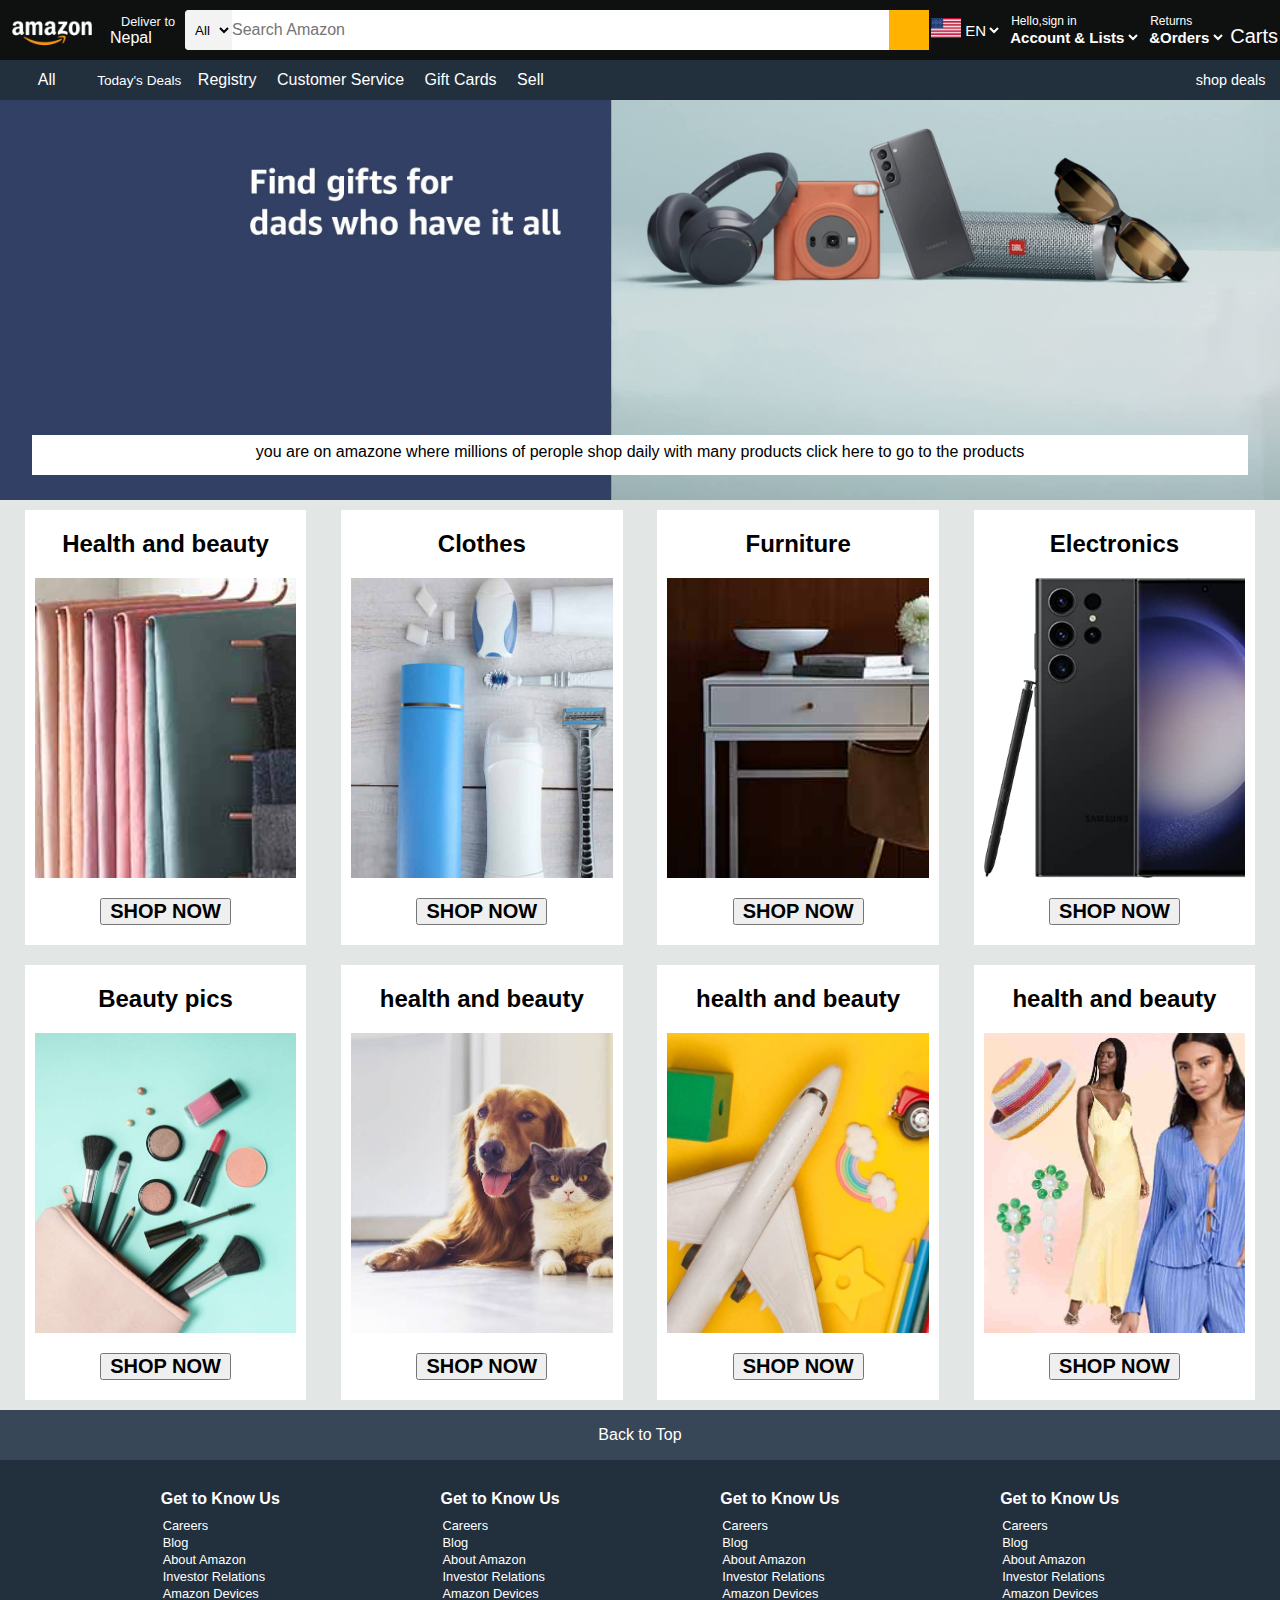
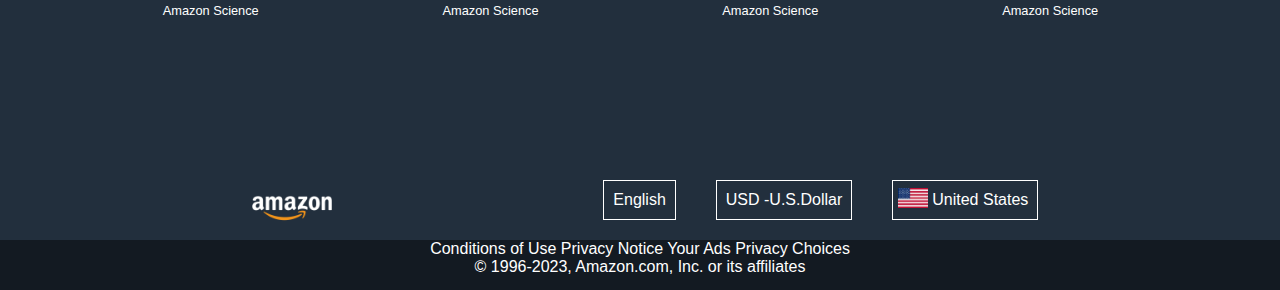
<file: amazone clone/index.html>
<!DOCTYPE html>
<html lang="en">

<head>
    <meta charset="UTF-8">
    <meta name="viewport" content="width=device-width, initial-scale=1.0">
    <title>Amazone</title>
    <link rel="stylesheet" href="https://cdnjs.cloudflare.com/ajax/libs/font-awesome/6.5.1/css/all.min.css"
        integrity="sha512-DTOQO9RWCH3ppGqcWaEA1BIZOC6xxalwEsw9c2QQeAIftl+Vegovlnee1c9QX4TctnWMn13TZye+giMm8e2LwA=="
        crossorigin="anonymous" referrerpolicy="no-referrer" />
    <link rel="stylesheet" href="style.css">
</head>

<body>
    <header>
        <div class="navbar">
            <div class="nav-logo border">
                <div class="logo">

                </div>
            </div>
            <div class="nav-address border">
                <p class="add-first">Deliver to</p>
                <div class="add-icon">
                    <i class="fa-solid fa-location-dot"></i>

                    <p class="add-second">Nepal</p>
                </div>

            </div>
            <div class="nav-search">
                <select class="search-select">
                    <option >All</option>
                </select>
                <input placeholder="Search Amazon" class=search-input>
                <div class="search-icon">
                    <i class="fa-solid fa-magnifying-glass"></i>
                </div> 
            </div>
            <div class="country border">
                <icon class="country-icon">
                    <img src="./img/usa.jpg" alt="usa img">

                </icon>
                <select class="country-name">
                    <option>
                        EN
                    </option>

                </select>
            </div>
            <div class="sign-in border">
                <p class="pfirst">Hello,sign in</p>
                <select class="psecond">
                    <option>
                        Account & Lists
                    </option>
                </select>
            </div>
            <div class="return border">
                <p class="pfirst">Returns</p>
                <select class="psecond">
                    <option>
                        &Orders
                    </option>
                </select>
            </div>
            <div class="cart border">
                <div class="cart-icon">
                    <i class="fa-solid fa-cart-shopping"></i>
                </div>
                <p class="cart-p">Carts</p>
            </div>
        </div>


        <div class="panel">
            <div class="panel-all">
                <i class="fa-solid fa-bars"></i>
                All
            </div>
            <div class="panel-opt">
                <p>Today's Deals</p>
                   </p> Registry</p>
                   </p> Customer Service</p>
                   </p> Gift Cards</p>
                   </p> Sell</p>
            </div>
            <div class="deals">
                <p>
                    shop deals 
                </p>
            </div>
        </div>
    </header>


    <!-- hero -->

    <div class="hero">
      

        <div class="hero-msg">
            <p>you are on amazone where millions of perople shop
                  daily with many products <a>click here to go to the
                     products</a></p>
        </div>
    </div>

    <!-- shop -->

    <div class="shop">
        <div class="box1 box">
           <div class="box-content">
            <h2>Health and beauty</h2>
            <div class="box-img" style="background-image:url('./img/box1_image.jpg');"></div>
            <button>SHOP NOW</button>
           </div>
        </div>
        <div class="box2 box">
            <div class="box-content">
                <h2>Clothes</h2>
                <div class="box-img" style="background-image:url('./img/box2_image.jpg');"></div>
                <button>SHOP NOW</button>
               </div>
        </div>
        <div class="box3 box">
            <div class="box-content">
                <h2>Furniture</h2>
                <div class="box-img" style="background-image:url('./img/box3_image.jpg');"></div>
                <button>SHOP NOW</button>
               </div>
        </div>
        <div class="box4 box">
            <div class="box-content">
                <h2>Electronics</h2>
                <div class="box-img" style="background-image:url('./img/box4_image.jpg');"></div>
                <button>SHOP NOW</button>
               </div>
        </div>

        <div class="box1 box">
            <div class="box-content">
             <h2>Beauty pics</h2>
             <div class="box-img" style="background-image:url('./img/box5_image.jpg');"></div>
             <button>SHOP NOW</button>
            </div>
         </div>
         <div class="box2 box">
             <div class="box-content">
                 <h2>health and beauty</h2>
                 <div class="box-img" style="background-image:url('./img/box6_image.jpg');"></div>
                 <button>SHOP NOW</button>
                </div>
         </div>
         <div class="box3 box">
             <div class="box-content">
                 <h2>health and beauty</h2>
                 <div class="box-img" style="background-image:url('./img/box7_image.jpg');"></div>
                 <button>SHOP NOW</button>
                </div>
         </div>
         <div class="box4 box">
             <div class="box-content">
                 <h2>health and beauty</h2>
                 <div class="box-img" style="background-image:url('./img/box8_image.jpg');"></div>
                 <button>SHOP NOW</button>
                </div>
         </div>
    </div>

    <footer>
        <div class="foot-pan1">
            Back to Top
        </div>

        <div class="foot-pan2">
            <ul>
                <p>Get to Know Us</p>
                   <a>Careers</a>
                   <a>Blog</a>
                   <a>About Amazon</a>
                   <a>Investor Relations</a>
                   <a>Amazon Devices</a>
                   <a>Amazon Science</a>
                  
            </ul>
            <ul>
                <p>Get to Know Us</p>
                   <a>Careers</a>
                   <a>Blog</a>
                   <a>About Amazon</a>
                   <a>Investor Relations</a>
                   <a>Amazon Devices</a>
                   <a>Amazon Science</a>
                  
            </ul>
            <ul>
                <p>Get to Know Us</p>
                   <a>Careers</a>
                   <a>Blog</a>
                   <a>About Amazon</a>
                   <a>Investor Relations</a>
                   <a>Amazon Devices</a>
                   <a>Amazon Science</a>
                  
            </ul>
            <ul>
                <p>Get to Know Us</p>
                   <a>Careers</a>
                   <a>Blog</a>
                   <a>About Amazon</a>
                   <a>Investor Relations</a>
                   <a>Amazon Devices</a>
                   <a>Amazon Science</a>
                  
            </ul>

        </div>
        <div class="line"></div>

        <div class="foot-pan3">
            <div class="btn-logo">

            </div>
            <div class="others">
                <div class="language">
                    <div class="others-logo" >
                        <i class="fa-solid fa-globe"></i>

                    </div>
                    <p style="padding:4px" >English</p>
                </div>
                <div class="language">
                    <div class="currency-logo">
                        <i class="fa-solid fa-dollar-sign"></i>
                    </div>
                    <p style="padding:4px">USD -U.S.Dollar</p>
                </div>
                <div class="language">
                    <icon class="country-icon">
                        <img src="./img/usa.jpg" alt="usa img">
    
                    </icon>
                    <p style="padding:4px">United States</p>
                </div>
               
                
            </div>
        </div>
        <div class="footer-pan4">
            <p>Conditions of Use   Privacy Notice Your Ads Privacy Choices
              </p>
              <p>  © 1996-2023, Amazon.com, Inc. or its affiliates</p>
        </div>
    </footer>

</body>

</html>
</file>
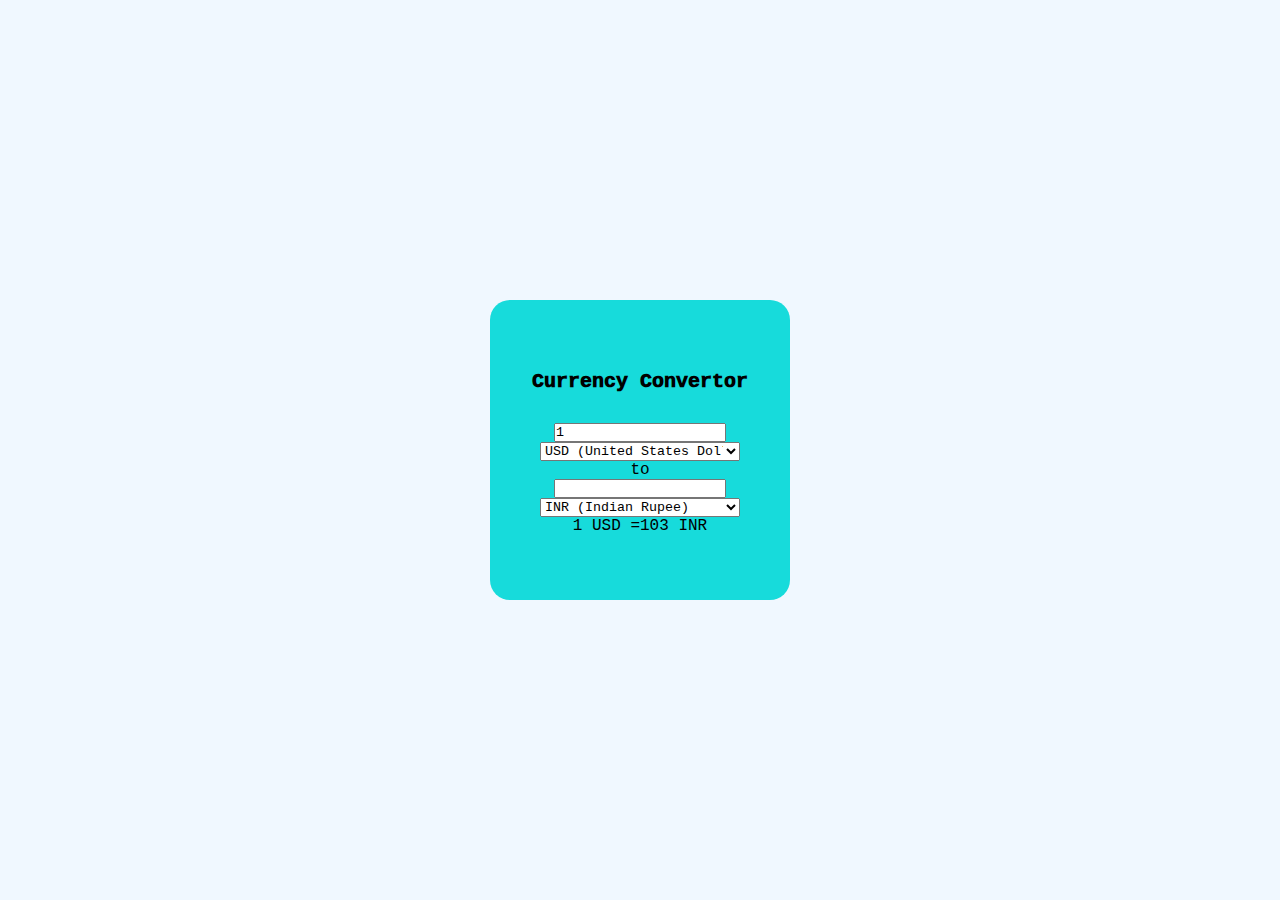
<file: currency/index.html>
<!DOCTYPE html>
<html lang="en">
<head>
    <meta charset="UTF-8">
    <meta name="viewport" content="width=device-width, initial-scale=1.0">
    <title>CUrrenty</title>
    <link rel="stylesheet" href="style.css">
    <script src="scripts.js"></script>
</head>
<body>
    <main>
        <section>
            <div class="convertor">
                <h1>Currency Convertor</h1>
                <div class="input-container">
                    <input type="number" value="1" min="1" class="amount">
                    <select class="fromCurrency">
                       
                    </select>
                </div>
                <div class="arrow">to</div>
                <div class="input-container">
                    <input type="number"  class="convertedAmount">
                    <select class="toCurrency">
                    
                    </select>
                </div>
                <div class="result"> 1 USD =103 INR</div>

            </div>
        </section>
    </main>
    
</body>
</html>
</file>
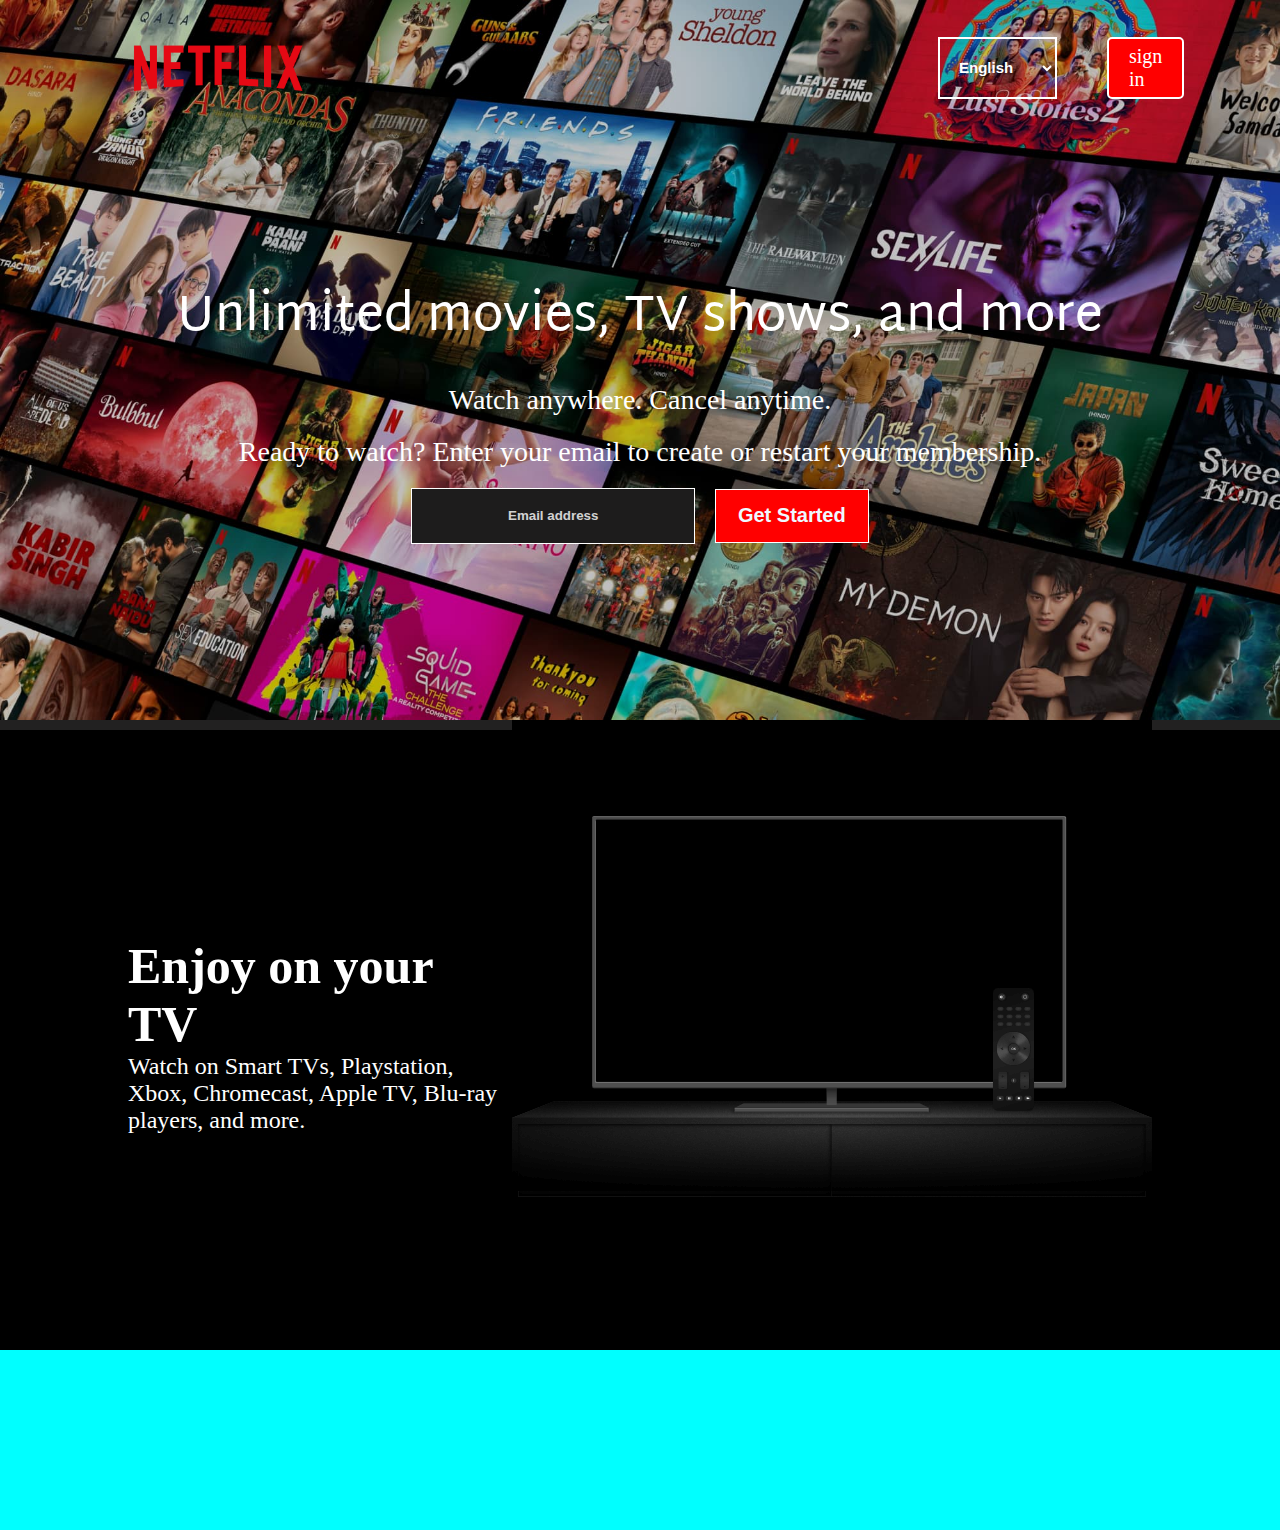
<file: netflix clone/index.html>
<!DOCTYPE html>
<html lang="en">
<head>
    <meta charset="UTF-8">
    <meta name="viewport" content="width=device-width, initial-scale=1.0">
    <title>Netflix Nepal -WatchTV shows Online</title>
    <link rel="stylesheet" href="style.css">

</head>
<body>
   
   <div class="main">
        <nav>
            <img src="./img/logo.png">
            <div class="buttons">
                <select>
                    <option>English</option>
                    <option>grammer</option>
                </select>
               
                <div class="btn">sign in</div>
            </div>

        </nav>
        <div class="middle-content">
         
            <p2> Unlimited movies, TV shows, and more </p2>
            <span>Watch anywhere. Cancel anytime.</span>
            <span>Ready to watch? Enter your email to create or restart your membership.</span>


          <div class="input">
            <input type="text" placeholder="Email address">
            <button>Get Started</button>
          </div>
            
        </div>
       

        <div class="seperation"></div>

    </div>
    <section>
        <div class="first">
            <div class="content">
                <p>Enjoy on your TV</p>
                <p>Watch on Smart TVs, Playstation, Xbox, Chromecast, Apple TV, Blu-ray players, and more.</p>

            </div>
            <div class="img">
                <img src="./img/img1.png">
                <vedio src="https://assets.nflxext.com/ffe/siteui/acquisition/ourStory/fuji/desktop/video-tv-0819.m4v" ></vedio>
            </div>
           

        </div>
    </section>
    <div class="vedio">
        <vedio src="./vedios/video-tv-0819.m4v"></vedio>
    </div>
   
   
       
   
    
</body>
</html>
</file>
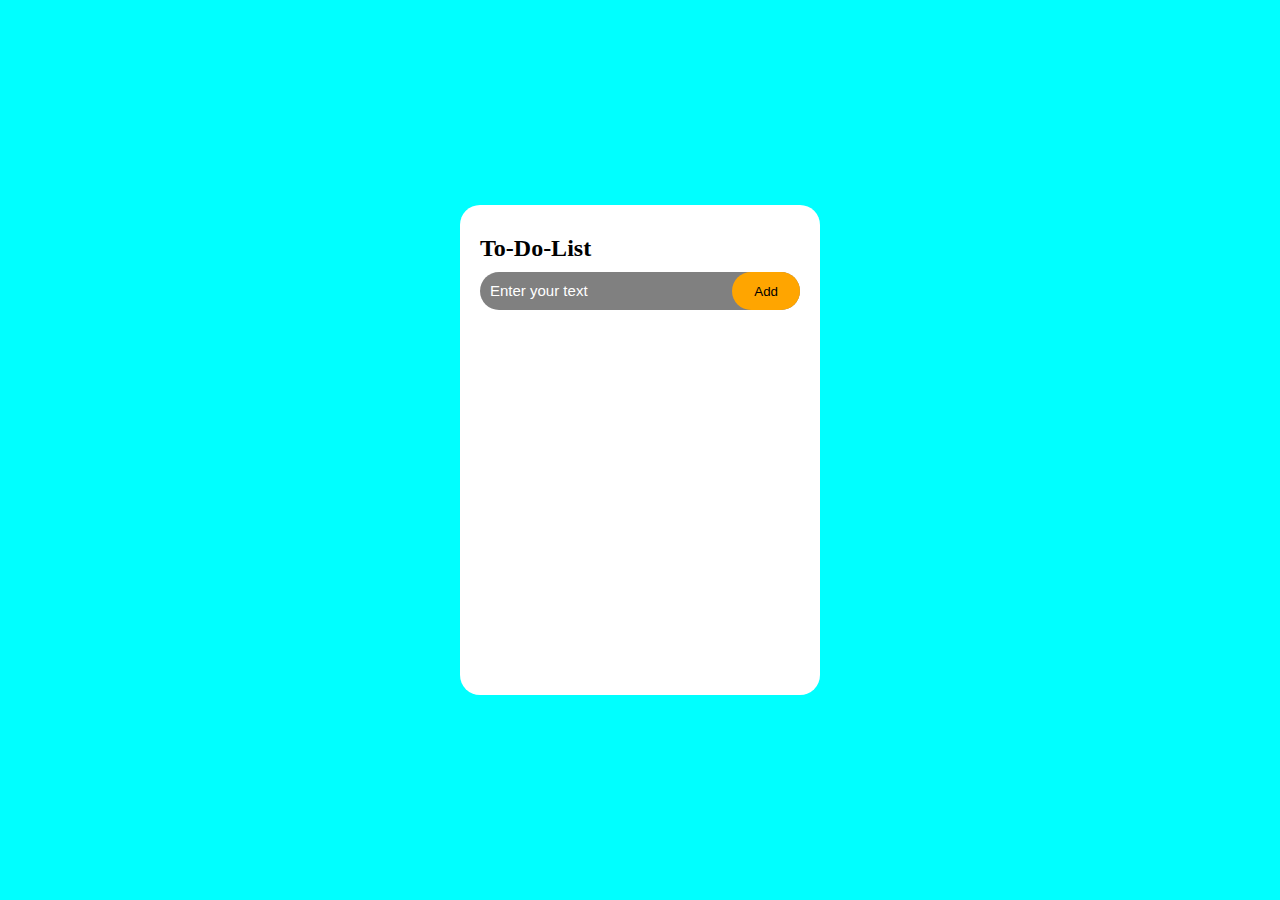
<file: notes/index.html>
<!DOCTYPE html>
<html lang="en">
<head>
    <meta charset="UTF-8">
    <meta name="viewport" content="width=device-width, initial-scale=1.0">
    <link rel="stylesheet" href="style.css">
    <title>Notes</title>
</head>
<body>
    <div class="container">
        <p>To-Do-List</p>
        <div class="textbox">
            <input placeholder="Enter your text" id="input-box">
            <button onclick="addTask()">Add</button>
        </div>
        <ul id="list-container">
            <li class="checked">Task 1</li>
           

        </ul>
    </div>
    
</body>
<script   src='script.js'>
  
    </script>
</html>
</file>
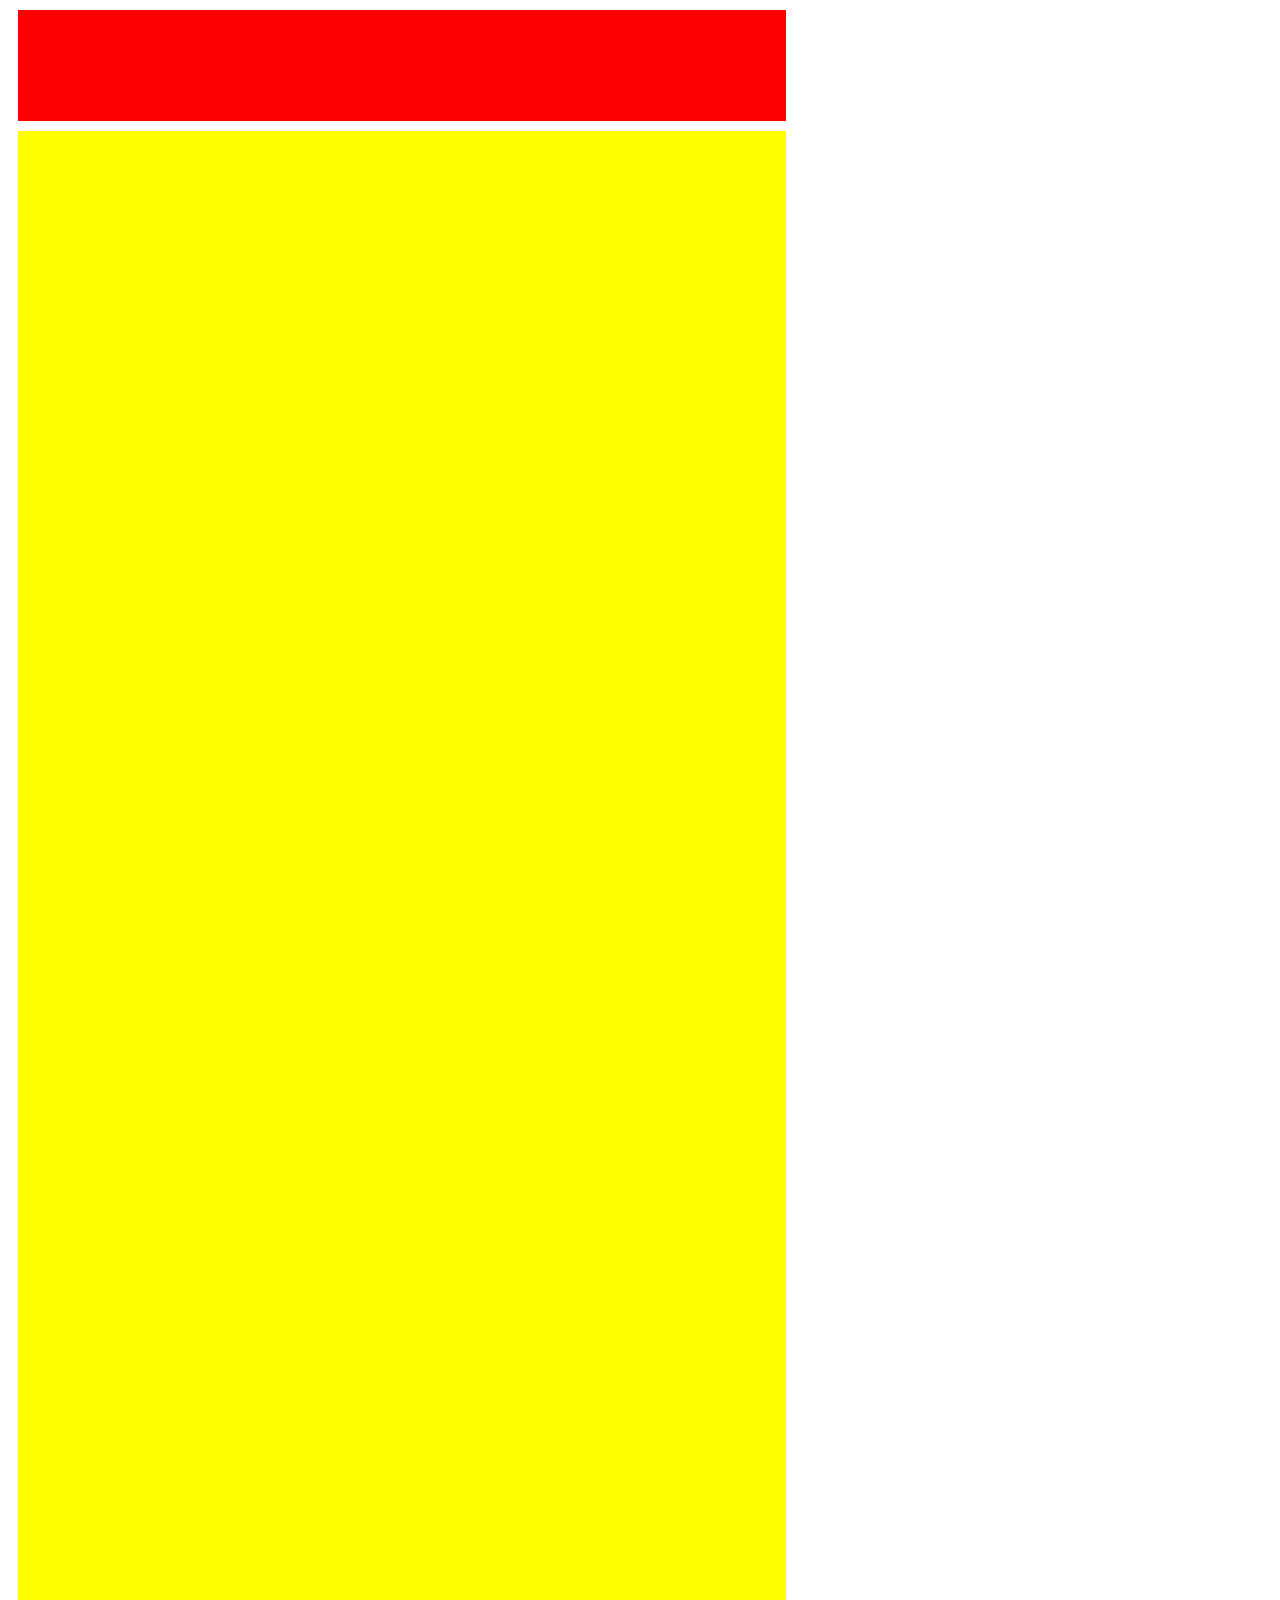
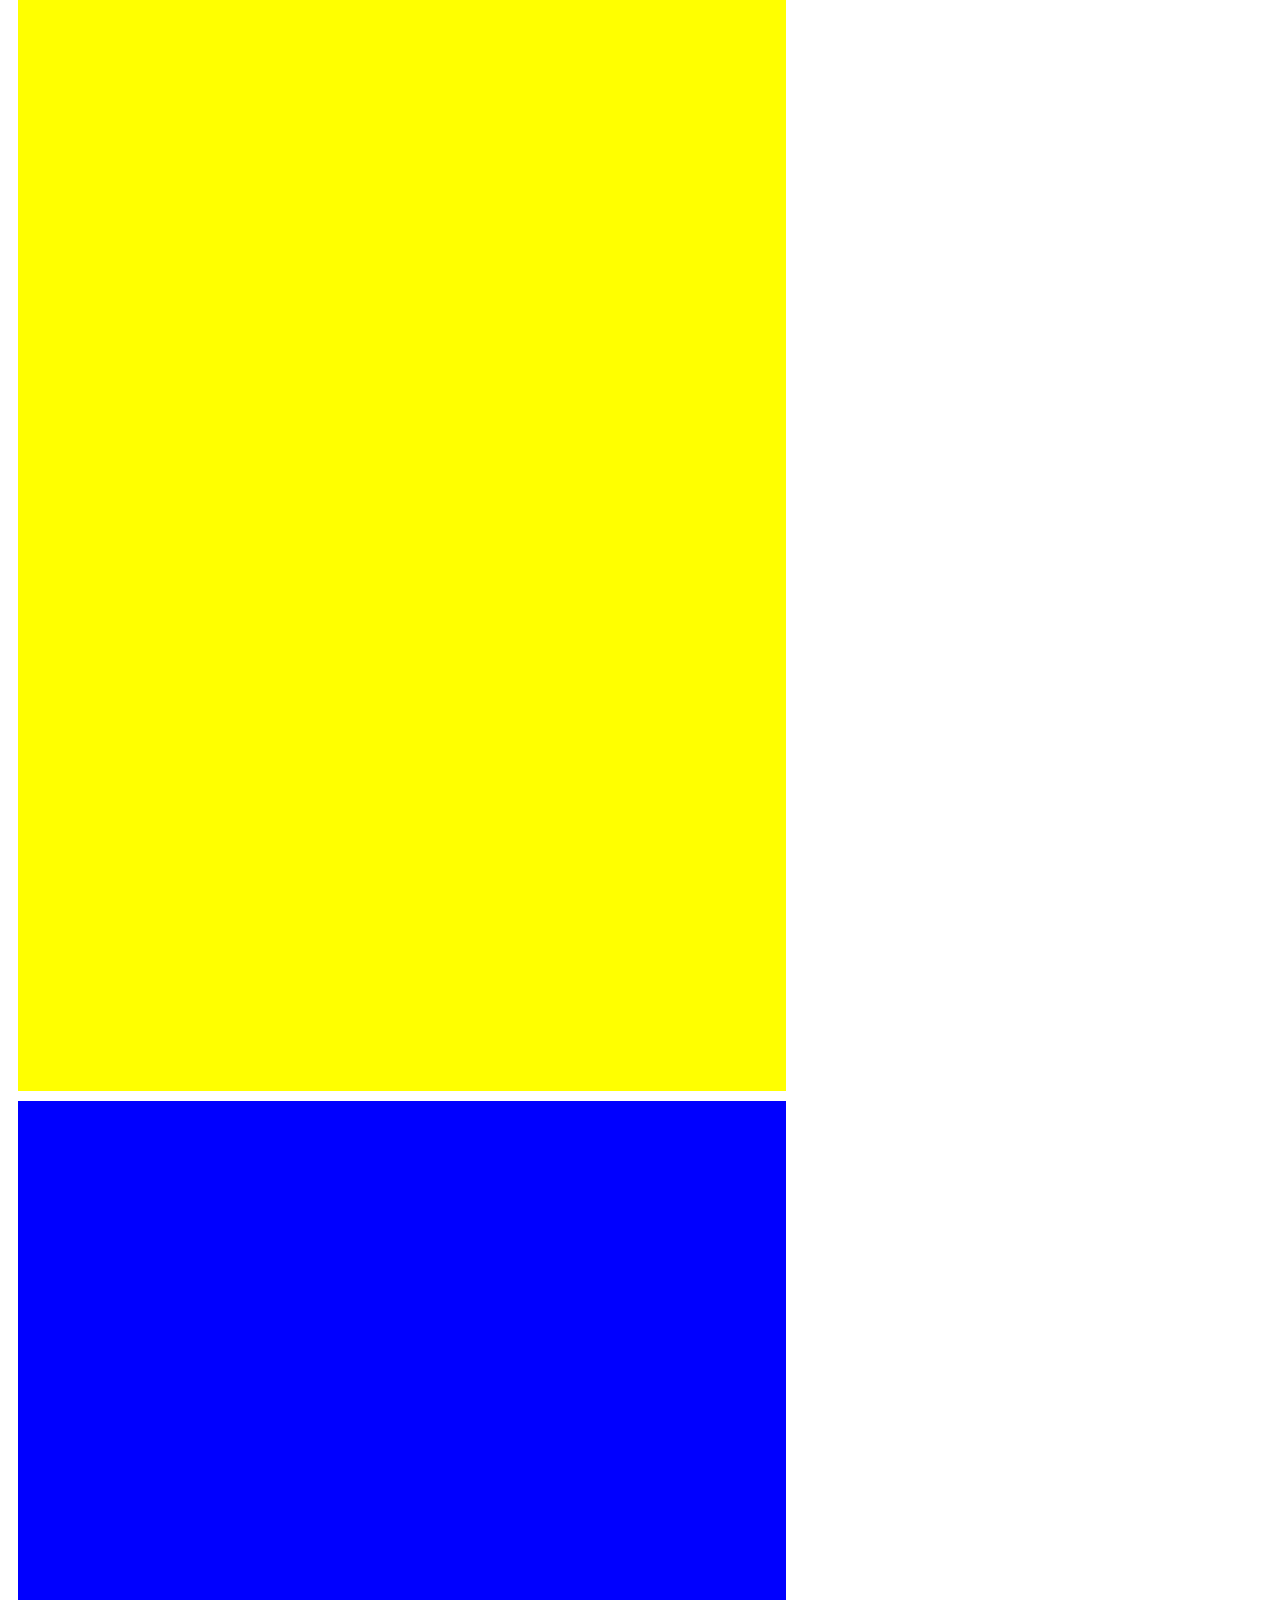
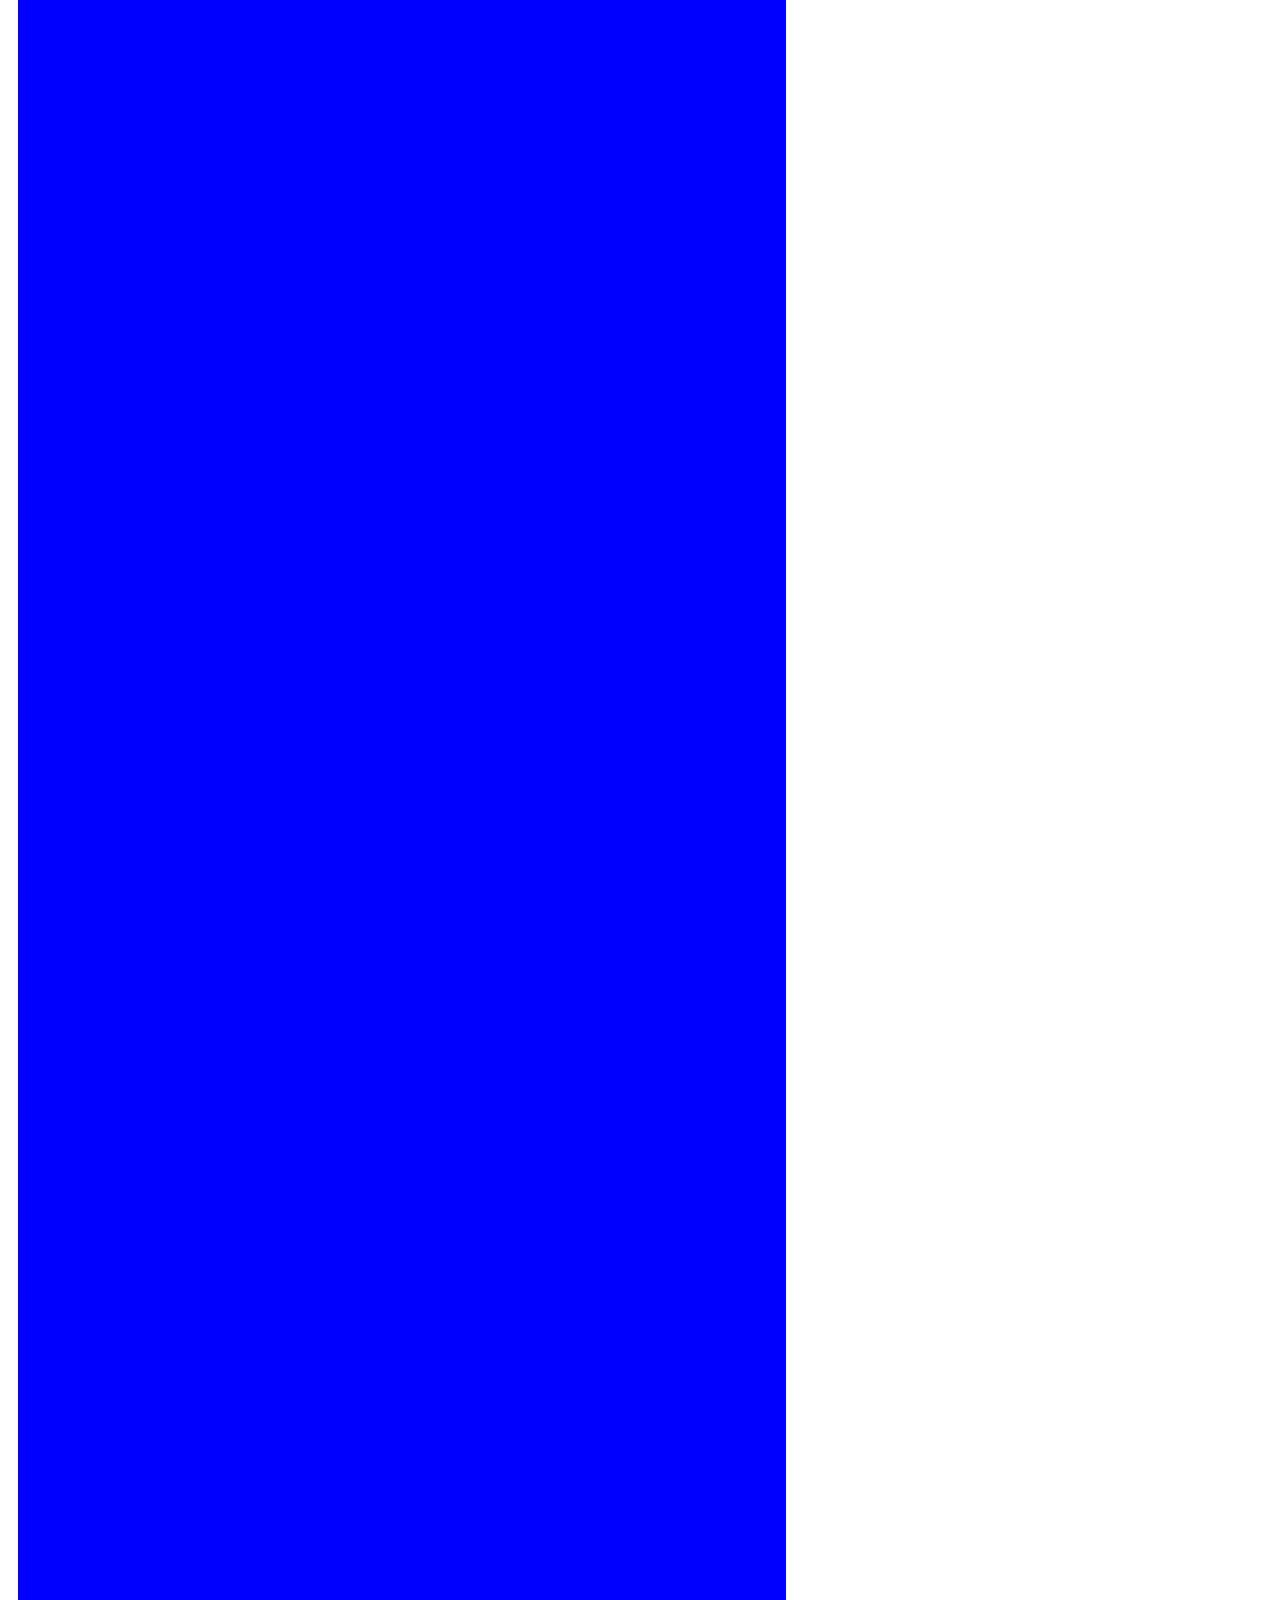
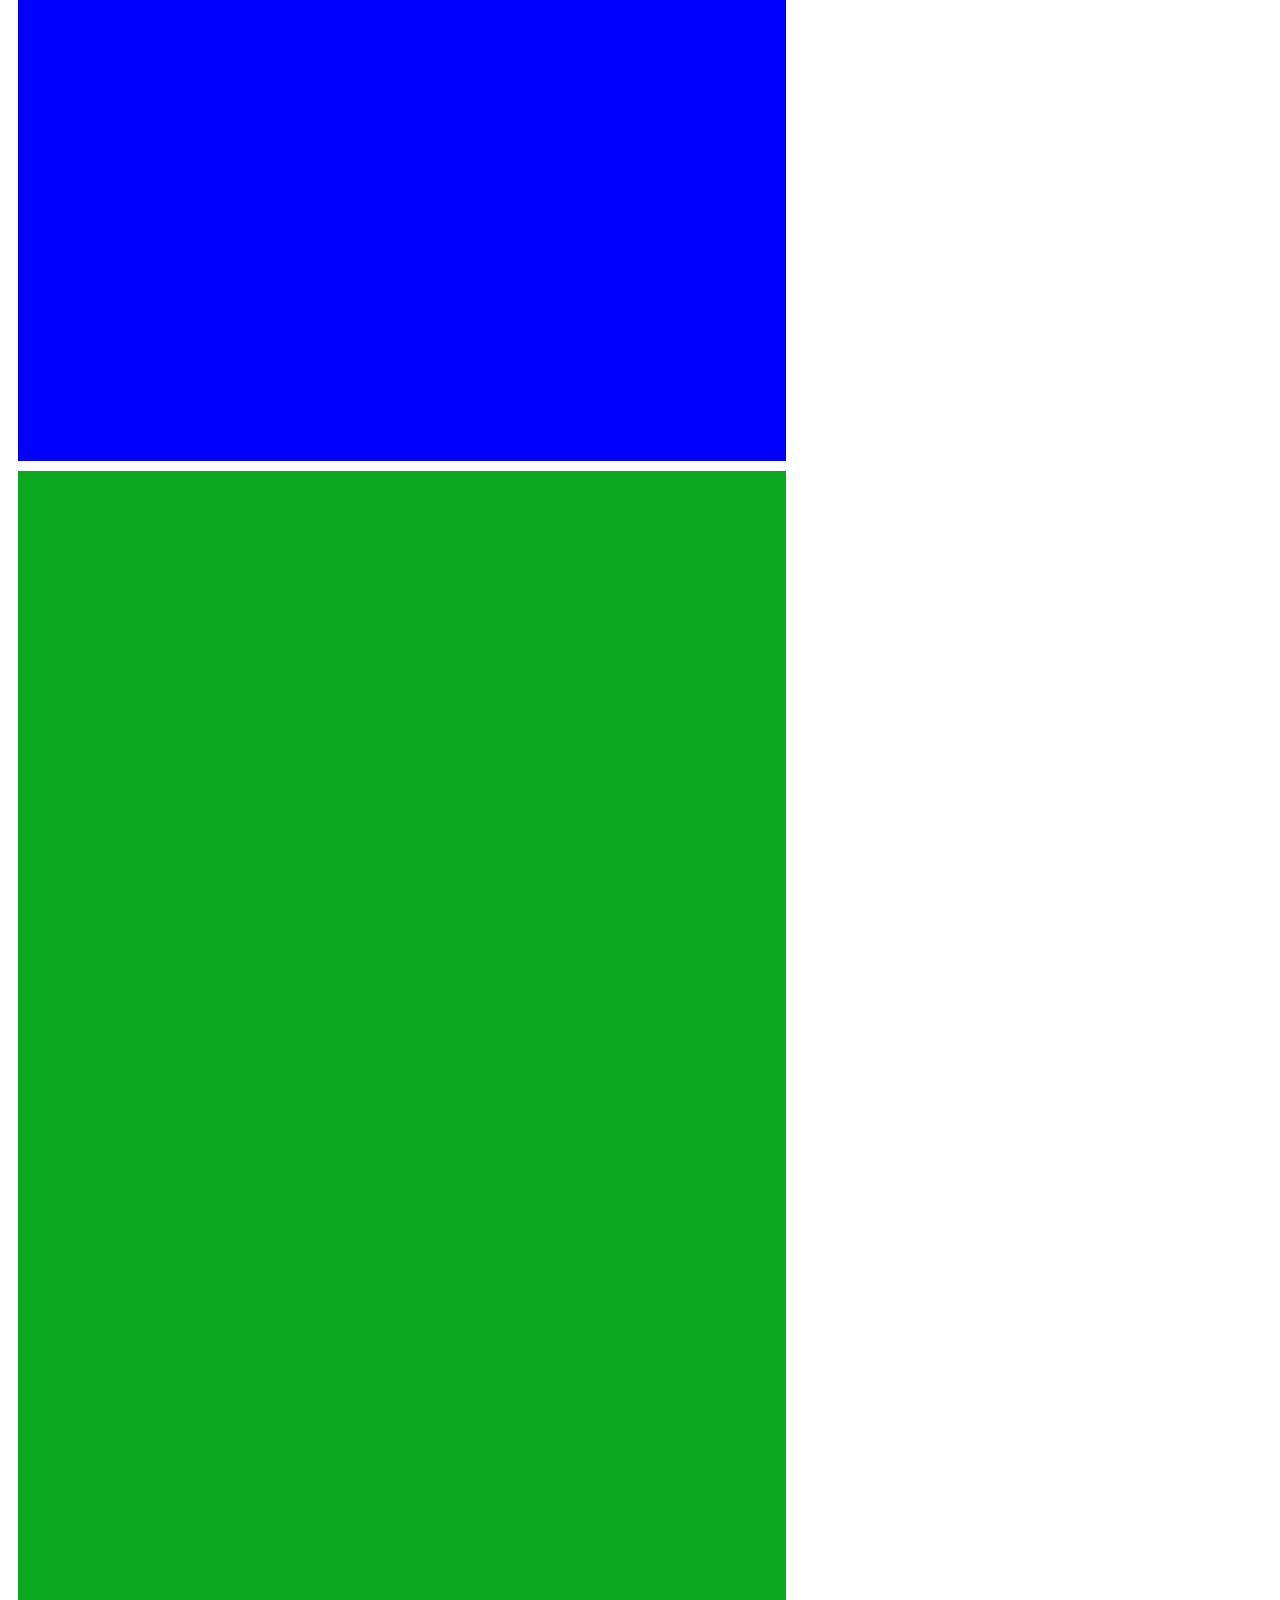
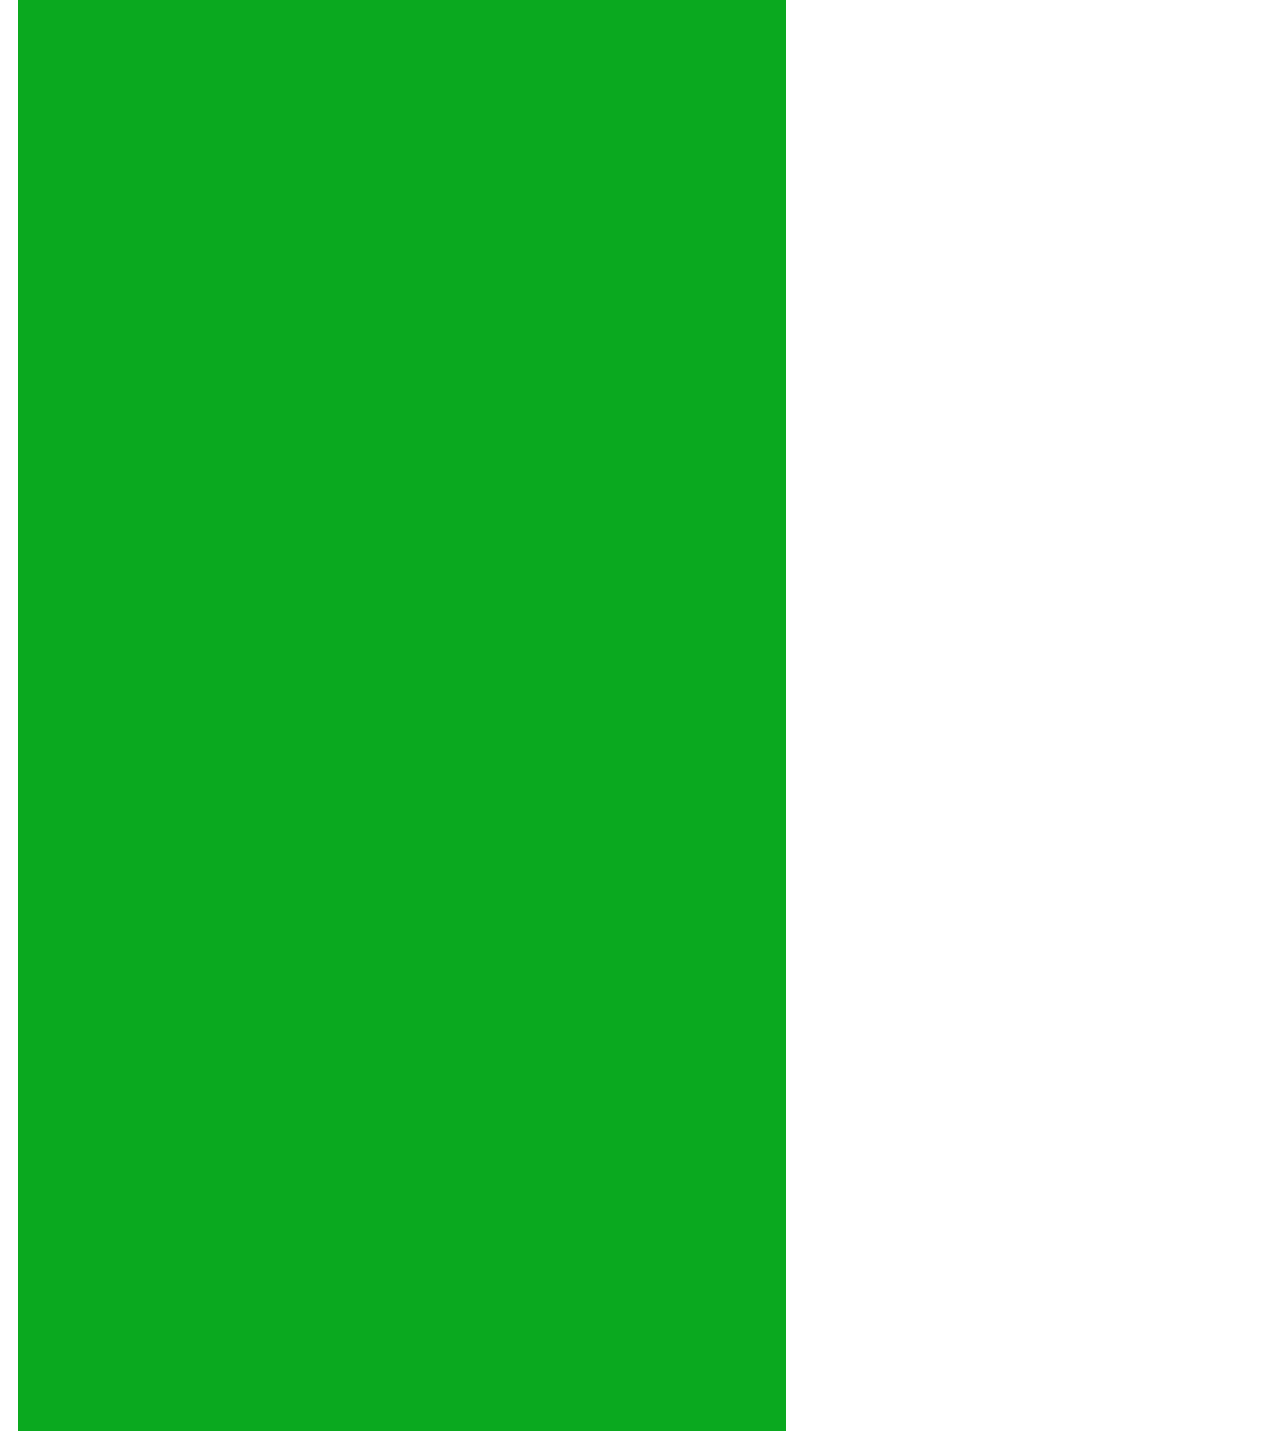
<file: prac/position.html>
<!DOCTYPE html>
<html lang="en">
    <style>
        .box{
            border:2p solid black;
            margin: 10px;
            height:200vw;
            width:60vw;
            background-color: aliceblue;
        }
        .box1{
            background-color: red;
            position: sticky;
            height: 111px;
            top:0px;
         
        }
        .box2{
            background-color: yellow;
          
        }
        .box3{
            background-color: blue;
        }
        .box4{
            background-color: rgb(10, 169, 31);
            /* position: absolute;
            top:0px */
        }
        /* .parent{
            position: absolute;
            margin:20px;
            padding: 20px;
            border: 2px solid black;
        } */
    </style>
<head>
    <meta charset="UTF-8">
    <meta name="viewport" content="width=device-width, initial-scale=1.0">
    <title>Document</title>
</head>
<body>
    <div class="parent">
        <div class="box box1"></div>
        <div class="box box2"></div>
        <div class="box box3"></div>
        <div class="box box4"></div>
    </div>
   
    
</body>
</html>
</file>
<file: amazone clone/style.css>
*{
    padding: 0;
    margin:0;
    font-family: Arial;
    border:border-box; 
}
.navbar{
    height:60px;
    background-color: #0f1111;
    color:white;
    display: flex;
    align-items: center;
    justify-content: space-evenly;
 

}


.nav-logo{
    height:50px;
    width:100px;
}
.logo{
    background-image: url('./img/amazon_logo.png');
    background-size: cover;
    height:50px;
    width:100px;
}

.border{
    border: 2px solid transparent;
}
.border:hover{
    border:2px solid white;
    /* margin:10px; */
    /* padding: 5px; */
}
/* box2 */
.add-first{
    color: aliceblue;
    width:60px;
    font-size: 0.8rem;
    margin-left: 15px;
}
.add-second{
    font-size: 1rem;
    margin-left: 4px;
}
.add-icon{
    display: flex;

}

/* search */
.nav-search{
    background-color: aqua;
    display: flex;
    margin-left: 2px;
    width:780px;
    height:40px;
    border-radius: 4px;
    justify-content: space-evenly;
}
.nav-search:hover{
    border: 2px solid orange;
}

.search-select{
 
    border-top-left-radius: 4px;
    border-bottom-left-radius: 4px;
    background-color: #f3f3f3;
    padding:6px;
    text-align: center;
    border:none;
}
.search-input{
    width: 100%;
    border:none;
    font-size: 1rem;


}
.search-icon{
    width:45px;
    /* text-align: center; */
    display:flex;
    justify-content: center;
    align-items: center;
    font-size:1.2rem;
    background-color: rgb(255, 178, 0);
    color: #0f1111;
}

.country{
    display: flex;
}
.country-icon img{
    width:30px;
    height:20px;
}
.country-name{
    font-size: 15px;
    background-color: transparent;
    color: white;
    border: none;
}
.sign-in{
    /* display: flex; */
    align-items: center;
}
.pfirst{
    font-size:12px;
    padding-left: 5px;
}
.psecond{
    font-size: 15px;
    border:none;
  font-weight: 700;
    color: white;
    background-color: transparent;
}

.cart{
    display: flex;
}
.cart-icon{
    font-size: 30px;
}
.cart-p{
    text-align:center;
    margin-top: 13px;
    font-size: 20px;
}


/* second header */

.panel{
    color: white;
    height:40px;
    display: flex;
    background-color: #222f3d;
    align-items: center;
    justify-content: space-evenly;
}
.panel-all{
    width:5%;
    /* background-color: #f3f3f3; */
    text-align: center;
}
.panel-opt p{
    display:inline;
    margin:4px;
    font-size: 0.85rem;
    
}
.panel-opt{
    width:85%;
    /* background-color: aqua; */

}
.deals{
    font-size:0.9rem ;
}




/* hero section */

.hero{
    background-image: url(./img/hero_image.jpg);
    background-size: cover;
    height:400px;
    display: flex;
    /* color: blue; */
    align-items: end;
    text-align: center;
    justify-content: center;

}
.hero-msg{
    /* color:white; */
    display: flex;
    height:40px;
    text-align: center;
    justify-content: center;
    width:95%;
    font-size: 0.85rem;
    background-color: white;
    margin-bottom: 25px;

}
.hero-msg p{
    font-size: 1rem;;
    text-align: center;padding-top: 8px;
    justify-content: center;

}

/* box */

.shop{
    display: flex;
    flex-wrap: wrap;
    justify-content: space-evenly;
    background-color: #e2e7e6;
    /* width:100%; */
    /* text-align: center; */
}
.box{
    /* border:2px solid black; */
    background-color: white;
    justify-content: space-evenly;
     text-align: center;
    height:400px;
    width:22%;
    margin:10px;
    padding:20px 0px 15px;

}
.box-img{
    height:300px;
    margin-top:20px;
    margin-bottom:20px;
 
    background-size: cover;
}
.box-content{
  
    margin-left: 10px;
    margin-right:10px;
}
.box button{
    width:50%;
    font-weight: 700;
    font-size: 20px;
}

.foot-pan1{
    background-color: #374758;
    color: white;
    height:50px;
    display: flex;
    align-items: center;
    justify-content: center;
    font-size: 1rem;
}

.foot-pan2{
    background-color: #222f3d;
    height:300px;
    color: white;
    display: flex;
    justify-content: space-evenly;
}
.foot-pan2 ul p{
    margin-bottom: 10px;
    margin-top: 30px;
    font-weight: 600;
}
.foot-pan2 ul a{
    display: block;
    font-size: 0.8rem;
    margin:2px;
}

.line{
    background-color: white;
    height:0.4px;
}

.foot-pan3{
    background-color: #222f3d;
    height:80px;
    width:100%;
    display: flex;
    justify-content: space-evenly;
}
.btn-logo{
    background-image: url('./img/amazon_logo.png');
    background-size: cover;
    height:50px;
    width:100px;
    margin: 20px;
}
.others{
    display: flex;
 
  
  
}
.language{
    display: flex;
    margin:20px;
    border:1px solid white;
    align-items: center;
    color: white;
    padding:5px;
}
.footer-pan4{
    height:50px;
    background-color: #131A22;
    color: white;
    text-align: center;
    justify-content: center;
}
</file>
<file: currency/style.css>
*{
    margin:0;
    padding:0;
    box-sizing:border-box;
    font-family: 'Courier New', Courier, monospace;

}
body{
    display: flex;
    justify-content: center;
    align-items: center;
    height: 100vh;
    background-color: aliceblue;
}


.convertor{
    background-color: rgb(23, 219, 219);
    border-radius: 20px;
    padding: 20px;
    height:300px;
    width:300px;
    text-align: center;
   
}
.convertor h1{
    font-size: 20px;
    font-weight: 1000;
    padding-top: 50px;
    padding-bottom: 30px;
}

.toCurrency, .fromCurrency{
    width:200px;
}
</file>
<file: netflix clone/style.css>
@import url('https://fonts.googleapis.com/css2?family=Martel+Sans:wght@900&display=swap');

* {
    margin: 0;
    padding: 0;

}

body{
    background-color: black;
    width: 100vw;
    height:100vh;
}

.main {
    background-image: url('./img/background.jpg');
    background-size: cover;
    background-repeat: no-repeat;
    /* background-attachment: fixed; */
    background-position: center center ;
    height:80vh;
    
 
    position:relative;
    color: white;
     

}

.main .box {
    position: absolute;
    top: 0;
    height: 80vh;
 
    background-color: black;
    opacity: 0.44;
}

nav {

    /* background-color: aqua; */
    height: 15vh;
    display: flex;
    max-width: 80vw;
    position: relative;
    /* background-color: aqua; */
    margin: auto;
    z-index:1;
    align-items: center;
    justify-content: space-evenly;
}

nav img {

    width: 180px;
    margin-right: 400px;
    color: red;
    
  
}

.buttons {
    display: flex;
    margin-left: 230px;
    color: white;



}

.buttons select {
    color: white;
    font-weight: 600;
    margin-right: 50px;
    font-size: 15px;
    padding: 0px 15px;
    border: 2px solid white;
    background-color: transparent;
    /* border-radius: 20px; */

}

.btn {

    font-size: 20px;
    background-color: red;
    padding: 6px 20px;
    border-radius: 5px;
    border:2px solid white

}

.middle-content {
   
    height:calc(100% - 15vh);
    position: relative;
    z-index:1;
    display: flex;
    flex-direction: column;
    align-items: center;
    justify-content: center;
    gap:20px

}

.middle-content span{
    font-size: 28px;
}

.middle-content p2 {
    font-family: 'Martel Sans', sans-serif;
    font-size: 50px;
    
}
.input{
   
    width:40%;
    margin: 0px auto;
    display: flex;
    justify-content: center;
    align-items: center;
    gap:20px;
}
.input input,button{
  
   height:6vh;
   margin-bottom: 40px;
   border: 1px solid white;

}
.input input{
    width:55%;
    background-color: rgb(29, 28, 28);
    text-align: center;
    font-weight: 700;
    color: white;

}
.input input::placeholder {
    color: white;
    opacity: 0.8;
  }
.input button{
    background-color: red;
    color: aliceblue;
    width:30%;
    padding:15 auto;
    font-size: 20px;
    font-weight: 700;
}

.seperation{
    height:10px;
    background-color: rgb(34, 33, 33);
}

.first{
    display: flex;
    color: white;
    height:70vh;
    width:80vw;
    margin:0 auto;
    /* background-color: aqua; */
    justify-content: space-evenly;

}
.first .content{
    height:100%;
    display: flex;
    flex-direction: column;
    /* align-items: center; */
    justify-content: center;
}
.content p:first-child{
    font-size: 50px;
    font-weight: 900;
    /* text-align: left; */


}
.content p:nth-child(2){
    font-size: 24px;
    font-weight: 300;
    /* text-align: left; */

}
.img vedio{
    height:20vh;
    position: absolute;
    z-index:10;
}
.img{
    position: relative;
}
.vedio{
    height:20vh;
    background-color: aqua;

}
</file>
<file: notes/style.css>
*{margin:0;
    padding:0;
   
}
body{
    display: flex;
    align-items: center;
    justify-content: center;
    width:100vw;
    background-color: aqua;
    height:100vh;
    
}
.container{
    background-color: white;
    padding:20px;
    width:25%;
    height:50%;
    border-radius: 20px;
}
p{
    margin:10px 0px;
    font-size: x-large;
    font-weight: 800;

}
.textbox{
    margin:10px 0px;
    border-radius: 20px;
    border: none;
    position: relative;
   
    padding:10px 0px;
    background-color: grey;


}
input::placeholder {
    color: white; /* Replace with the color you want */
}
input{
   background-color: transparent;
   color: white;
   border: none;
   margin-left:10px;
   font-size: 15px;

}
button{
    position: absolute;
    right:0;
    top:0;
    
    background-color: orange;
     padding:0px 22px;
     border-radius: 20px;
  
    height:100%;
    border: none;
}
ul li{
    list-style: none;
    font-size: medium;
    padding:12px 8px 12px 50px;
    user-select: none;
    cursor: pointer;
    position: relative;
}
ul li::before{
    content:'';
    position:absolute;
    height:28px;
    width:28px;
    border-radius: 50%;
    background-image: url(images/unchecked.png);
    background-size: cover;
    background-position: center;
    left:0px
}
ul .checked{
    color:#555;
 
    text-decoration: line-through;

}
ul .checked::before{
    background-image: url(images/checked.png);
}

ul li span{
    position: absolute;
    right:0;
    width:35px;
    height:35px;
    text-align: center;
    justify-items:center;
    font-size: 30px;
}
ul li span:hover{
    background-color: #555;
    border-radius: 50%;
    color: red;
}
</file>
